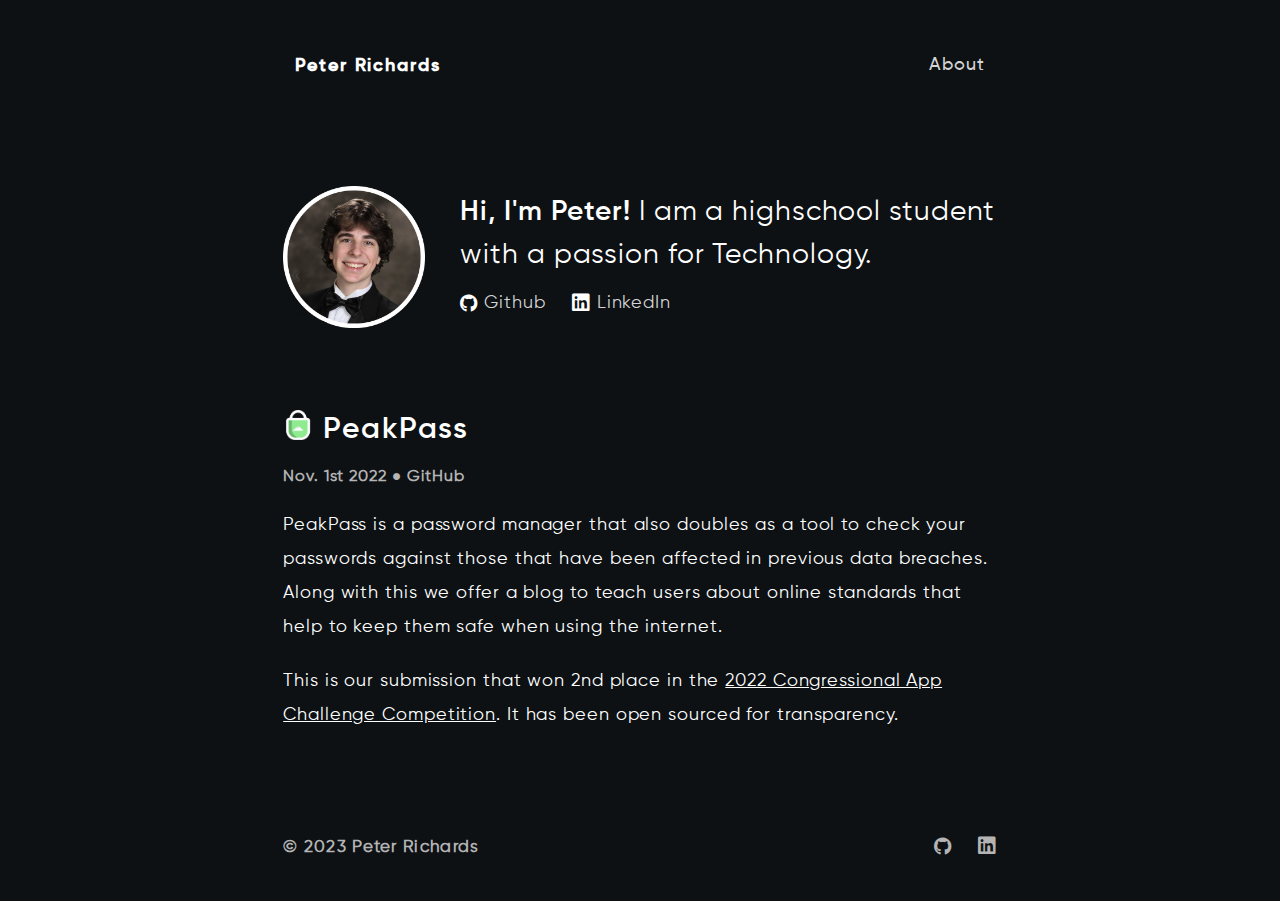
<file: index.html>
<!DOCTYPE html>
<html>

<head>
    <meta charset="utf-8">
    <meta http-equiv="X-UA-Compatible" content="IE=edge">
    <title>Peter | pjgr.me</title>
    <meta name="description" content="Peter Richards' Website">
    <meta name="viewport" content="width=device-width, initial-scale=1">
    <link rel="stylesheet" href="style.css">
    <link rel="stylesheet" href="https://cdnjs.cloudflare.com/ajax/libs/font-awesome/6.3.0/css/all.min.css">
    <link rel="icon" type="image/x-icon" href="">
</head>

<body>
    <div
        style="margin: auto; max-width: 47.5rem; padding: 1.5rem 1.45rem; font-size: 1.1rem; line-height: 34px; letter-spacing: 0.9px; position: relative;
        min-height: 90vh;">
        <header>
            <div class=" nav-container">
                <div class="nav-flex-container">
                    <div class="site-title-container">
                        <a class="site-title" href="/">Peter Richards</a>
                    </div>
                    <div class="nav-links-container">
                        <a class="nav-links" href="about.html">About</a>
                    </div>
                </div>
            </div>
        </header>

        <section class="about-me-container">
            <img class="about-me-img" src="assets/img/peter-logo-main-2.png" alt="Peter Image">
            <span id="about-peter-link"><span class="about-peter-link"><a href="/about">Hi, I'm Peter!</a></span>
                <span id="about-peter-description">I am a highschool student with a passion for Technology.</span>

                <nav class="social-container">
                    <a class="social-github" href="https://github.com/ptr06" target="_blank" rel="noopener noreferrer">
                        <i class="fab fa-github"></i>
                        Github
                    </a>
                    <a class="social-linkedin" href="https://www.linkedin.com/in/peter-richards-webdev" target="_blank"
                        rel="noopener noreferrer">
                        <i class="fab fa-linkedin"></i>
                        LinkedIn
                    </a>
                </nav>
            </span>
        </section>

        <section class="project">
            <div class="project-link-container">
                <a class="project-link" href="https://peakpass.pkrm.dev/" target="_blank" rel="noopener noreferrer">
                    <img src="assets/img/peakpass.png" alt="PeakPass">
                    PeakPass
                </a>
            </div>
            <h2 class="project-info">Nov. 1st 2022 ● <a href="https://github.com/PeakPass/PeakPass" target="_blank"
                    rel="noopener noreferrer">GitHub</a>
            </h2>
            <p class="project-description">PeakPass is a password manager that also doubles as a tool to check
                your passwords against those that have been affected in previous data breaches. Along with this
                we offer a blog to teach users about online standards that help to keep them safe when using the
                internet.</p>
            <p class="project-description">This is our submission that won 2nd place in the
                <a id="cac-link" href="https://www.congressionalappchallenge.us/" target="_blank"
                    rel="noopener noreferrer">2022 Congressional App Challenge Competition</a>.
                It has been open sourced for transparency.
            </p>
        </section>

        <section>
            <footer>
                <div class="footer-container">
                    <div class="footer-left">
                        <p class="footer-text">© 2023 Peter Richards</p>
                    </div>
                    <div class="footer-right">
                        <a class="social-github" href="https://github.com/ptr06" target="_blank"
                            rel="noopener noreferrer">
                            <i class="fab fa-github"></i>
                        </a>
                        <a class="social-linkedin" href="https://www.linkedin.com/in/peter-richards-webdev"
                            target="_blank" rel="noopener noreferrer">
                            <i class="fab fa-linkedin"></i>
                        </a>
                    </div>
                </div>
        </section>
    </div>
</body>

</html>
</file>
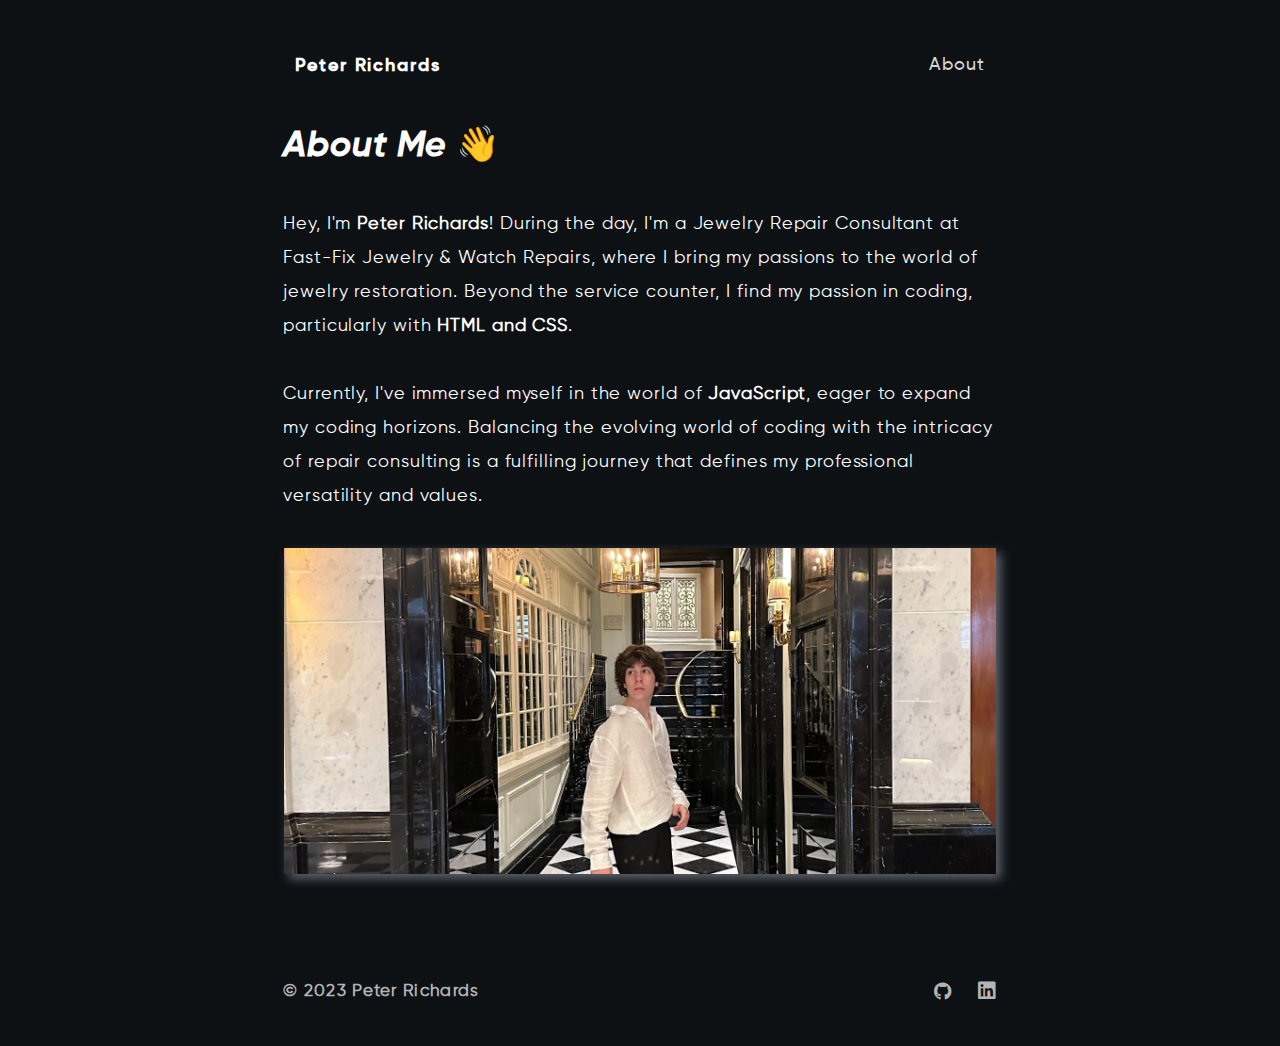
<file: about.html>
<!DOCTYPE html>
<html lang="en">

<head>
    <meta charset="utf-8">
    <meta http-equiv="X-UA-Compatible" content="IE=edge">
    <title>Peter | pjgr.me</title>
    <meta name="description" content="Peter Richards' Website">
    <meta name="viewport" content="width=device-width, initial-scale=1">
    <link rel="stylesheet" href="style.css">
    <link rel="stylesheet" href="https://cdnjs.cloudflare.com/ajax/libs/font-awesome/6.3.0/css/all.min.css">
    <link rel="icon" type="image/x-icon" href="">
</head>

<body>
    <div
        style="margin: auto; max-width: 47.5rem; padding: 1.5rem 1.45rem; font-size: 1.1rem; line-height: 34px; letter-spacing: 0.9px; position: relative; min-height: 90vh;">
        <header>
            <div class=" nav-container">
                <div class="nav-flex-container">
                    <div class="site-title-container">
                        <a class="site-title" href="/">Peter Richards</a>
                    </div>
                    <div class="nav-links-container">
                        <a class="nav-links" href="about.html">About</a>
                    </div>
                </div>
            </div>
        </header>

        <section class="about-container">
            <h1 class="about-title">About Me 👋</h1>
            <p class="about-paragraphs">
                <p id="paragraph-1">Hey, I'm <strong>Peter Richards</strong>! During the day, I'm a Jewelry Repair Consultant at Fast-Fix Jewelry & Watch Repairs, where I bring my passions to the world of jewelry restoration. Beyond the service counter, I find my passion in coding, particularly with <strong>HTML and CSS</strong>. <br> <br> Currently, I've immersed myself in the world of <strong>JavaScript</strong>, eager to expand my coding horizons. Balancing the evolving world of coding with the intricacy of repair consulting is a fulfilling journey that defines my professional versatility and values.</p>
            <div class="about-img">
                <img src="assets/img/about-img-2.jpg" alt="main photo">
            </div>
        </section>

        <section>
            <footer>
                <div class="footer-container">
                    <div class="footer-left">
                        <p class="footer-text">© 2023 Peter Richards</p>
                    </div>
                    <div class="footer-right">
                        <a class="social-github" href="https://github.com/ptr06" target="_blank"
                            rel="noopener noreferrer">
                            <i class="fab fa-github"></i>
                        </a>
                        <a class="social-linkedin" href="https://www.linkedin.com/in/peter-richards-webdev"
                            target="_blank" rel="noopener noreferrer">
                            <i class="fab fa-linkedin"></i>
                        </a>
                    </div>
                </div>
        </section>
    </div>
</body>

</html>
</file>
<file: style.css>
@font-face {
    font-family: Gilroy-Medium;
    src: url('fonts/Gilroy-Medium.ttf');
}

@font-face {
    font-family: Gilroy-Regular;
    src: url('fonts/Gilroy-Regular.ttf');
}

@font-face {
    font-family: Gilroy-SemiBold;
    src: url('fonts/Gilroy-SemiBold.ttf');
}

@font-face {
    font-family: Gilroy-SemiBoldItalic;
    src: url('fonts/Gilroy-SemiBoldItalic.ttf');
}

* {
    box-sizing: border-box;
    -webkit-font-smoothing: antialiased;
    background-color: #0d1114;
    color: white;
    scroll-behavior: smooth;
    transition: all 0.25s ease-out;
}

img {
    display: block;
    margin-left: auto;
    margin-right: auto;
    width: 100%;
}

p {
    font-family: Gilroy-Regular;
}

a {
    color: inherit;
    text-decoration: none;
}

body {
    overflow-x: hidden;
    position: relative;
}

.nav-container {
    display: block;
    position: relative;
    padding-top: 1rem;
    padding-bottom: 2.5rem;
}

.nav-flex-container {
    display: -webkit-box;
    display: -moz-box;
    display: -ms-flexbox;
    display: -webkit-flex;
    display: flex;
    flex-direction: row;
    justify-content: center;
    align-items: center;
    -webkit-box-orient: horizontal;
    -webkit-box-direction: normal;
    -webkit-flex-direction: row;
    -webkit-box-pack: center;
    -webkit-justify-content: center;
    -webkit-box-align: center;
    -webkit-align-items: center;
}

.site-title-container {
    display: block;
    font-weight: 700;
    text-decoration: none;
    font-size: 18px;
    letter-spacing: 1.9px;
}

.site-title {
    box-shadow: none;
    text-decoration: none;
    font-weight: 700;
    text-align: center;
    line-height: 0.5rem;
    font-family: Gilroy-SemiBold;
}

.nav-links-container {
    display: flex;
    max-width: 34rem;
    font-size: 18px;
    -moz-box-orient: horizontal;
    -moz-box-direction: normal;
    flex-direction: row;
    flex: 1 1 0%;
    -moz-box-align: center;
    align-items: center;
    -moz-box-pack: end;
    justify-content: flex-end;
}

.nav-links {
    font-family: Gilroy-Medium;
    box-shadow: none;
    margin-left: 1.4rem;
    text-decoration: none;
    cursor: pointer;
    color: rgb(212, 212, 212);
}

.nav-links:hover {
    color: white;
}

/* About Me */

.about-me-container {
    display: flex;
    flex: wrap;
    margin-top: 4rem;
    margin-bottom: 5rem;
    font-size: 28px;
    line-height: 3rem;
}

@media screen and (max-width: 770px) {
    .about-me-container {
        flex-direction: column;
        margin-top: 3rem;
        margin-bottom: 3rem;
    }
}

.about-me-img {
    width: 142px;
    height: 142px;
    min-width: 142px;
}

#about-peter-link {
    margin-left: 2.2rem;
    line-height: 2.7rem;
    margin-top: 5px;
    font-family: Gilroy-SemiBold;
}

@media screen and (max-width: 770px) {
    #about-peter-link {
        margin-top: 28px;
        text-align: center;
        margin: 20px auto;
    }
}

.about-peter-link:hover {
    text-decoration: underline;
}

#about-peter-description {
    font-family: Gilroy-Regular;
}

.social-container {
    display: flex;
    max-width: 36rem;
    font-size: 18px;
    padding-top: 5px;
    -moz-box-orient: horizontal;
    -moz-box-direction: normal;
    flex-direction: row;
    flex: 1 1 0%;
    -moz-box-pack: start;
    justify-content: flex-start;
    font-family: Gilroy-Regular;
}

@media screen and (max-width: 770px) {
    .social-container {
        justify-content: center;
        align-items: center;
    }
}

.social-github {
    box-shadow: none;
    color: rgb(212, 212, 212);
}

.social-github:hover {
    box-shadow: none;
    color: white;
}

.social-github i {
    color: white;
    position: relative;
    top: 2px;
}

.social-linkedin:hover {
    box-shadow: none;
    margin-left: 1.65rem;
    color: white;
}

.social-linkedin {
    box-shadow: none;
    margin-left: 1.65rem;
    color: rgb(212, 212, 212);
}

.social-linkedin i {
    color: white;
    font-size: 20px;
    position: relative;
    top: 2px;
}

/* Projects */

.project {
    margin: 50px 0 50px 0;
}

.projects-title {
    font-size: 24px;
    font-family: Gilroy-Regular;
    color: rgb(180, 180, 180);
}

.project-link-container {
    display: flex;
    max-width: 36rem;
    font-size: 30px;
    -moz-box-orient: horizontal;
    -moz-box-direction: normal;
    flex-direction: row;
    flex: 1 1 0%;
    -moz-box-pack: start;
    justify-content: flex-start;
    font-family: Gilroy-SemiBold;
}

.project-link {
    box-shadow: none;
    color: white;
    letter-spacing: 1.9px;
}

.project-link:hover {
    color: rgb(180, 180, 180);
}

.project-link img {
    display: inline;
    width: 30px;
    height: 30px;
    color: white;
    position: relative;
    top: 2px;
}

.project-info {
    font-size: 16px;
    font-family: Gilroy-Regular;
    color: rgb(180, 180, 180);
}

@media screen and (max-width: 770px) {
    .project-info a {
        color: white;
        text-decoration: underline;
    }
}

.project-info a:hover {
    color: white;
}

.project-description {
    margin: 0 0 20px;
}

#cac-link {
    text-decoration: underline;
}

#cac-link:hover {
    color: rgb(180, 180, 180);
}

/* Footer */

.footer-container {
    display: flex;
    padding-bottom: 0.3rem;
    padding-top: 2rem;
    margin-bottom: 0rem;
    -moz-box-orient: horizontal;
    -moz-box-direction: normal;
    flex-direction: row;
    -moz-box-pack: center;
    justify-content: center;
    -moz-box-align: center;
    align-items: center;
}

@media screen and (max-width: 430px) {
    .footer-container {
        -moz-box-orient: vertical;
        flex-direction: column;
        padding-top: 0.5rem;
    }
}

.footer-left {
    display: block;
    font-weight: 700;
    text-decoration: none;
    font-size: 17px;
    letter-spacing: 1.3px;
}

.footer-text {
    font-family: Gilroy-Regular;
    color: rgb(180, 180, 180);
    margin-bottom: 0px;
}

.footer-right {
    display: flex;
    max-width: 36rem;
    font-size: 18px;
    margin-top: 12px;
    -moz-box-orient: horizontal;
    -moz-box-direction: normal;
    flex-direction: row;
    flex: 1 1 0%;
    -moz-box-align: center;
    align-items: center;
    -moz-box-pack: end;
    justify-content: flex-end;
}

.footer-right a i {
    color: rgb(180, 180, 180);
}

.footer-right a i:hover {
    color: white;
}

/* About */

.about-container {
    display: grid;
    grid-template-areas: /* creates a grid template */
        "header header"
        "paragraph paragraph"
        "img img";

    grid-template-columns: 2fr 0fr; /* creates ratio between columns */
    grid-template-rows: 50px auto auto; /* creates ratio between rows */
    grid-column-gap: 1em;
    align-items: center;
    gap: 1em;
    }

@media screen and (max-width: 730px) {
    .about-container {
        grid-template-areas: 
            "header header"
            "paragraph paragraph"
            "img img";
        grid-template-columns: 1fr;
        grid-template-rows: 50px auto auto;
    }
}

.about-title {
    grid-area: header;
    font-family: Gilroy-SemiBoldItalic;
}

#paragraph-1{
    grid-area: paragraph;
}

.about-img {
    grid-area: img;
    width: clamp(15rem, 80vw, 44.5rem); /* creates a min, percent of viewport size, and max width for the image */
    justify-self: center; /* centers the image in the column */ 
    box-shadow: 5px 5px 10px 0px rgba(174,180,194, 0.5); /* Adds gray/white border shadow */
    -webkit-box-shadow: 5px 5px 10px 0px rgba(174,180,194, 0.5);
    -moz-box-shadow: 5px 5px 10px 0px rgba(174,180,194, 0.5);
}
</file>
